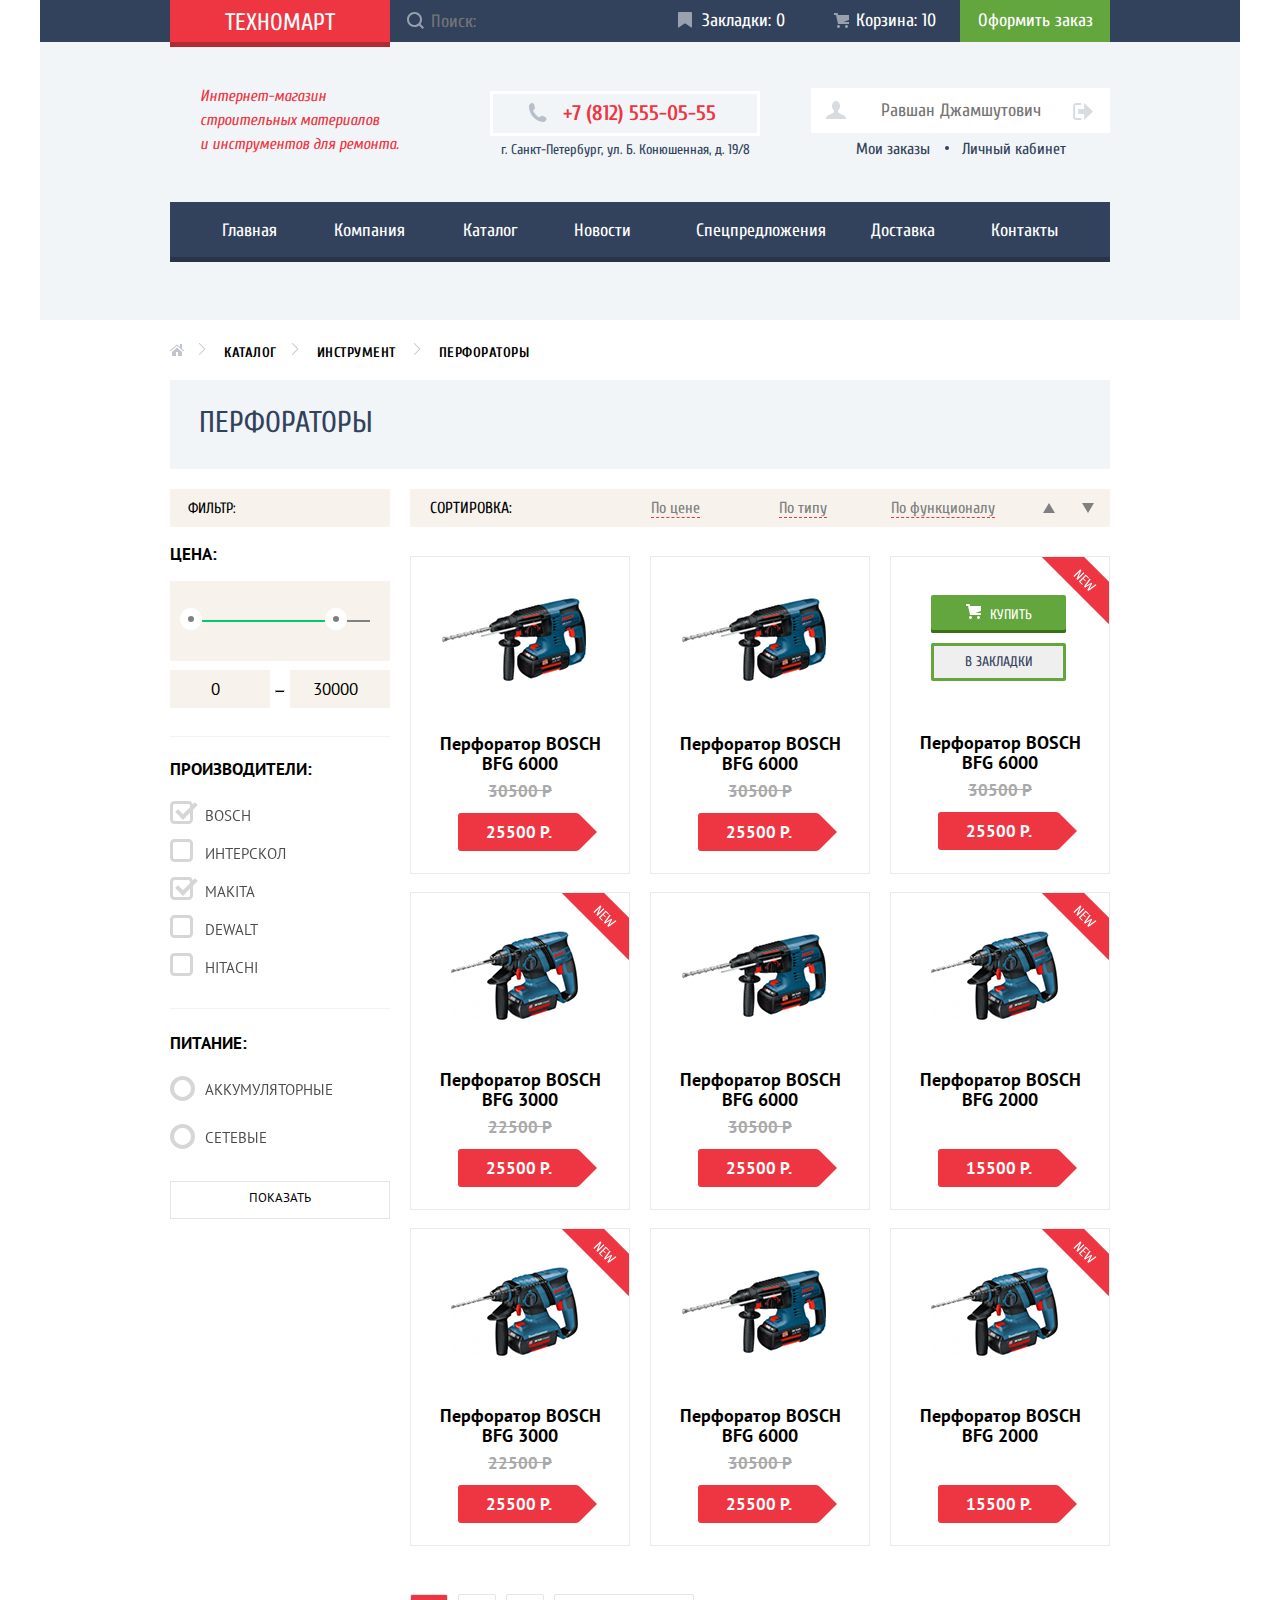
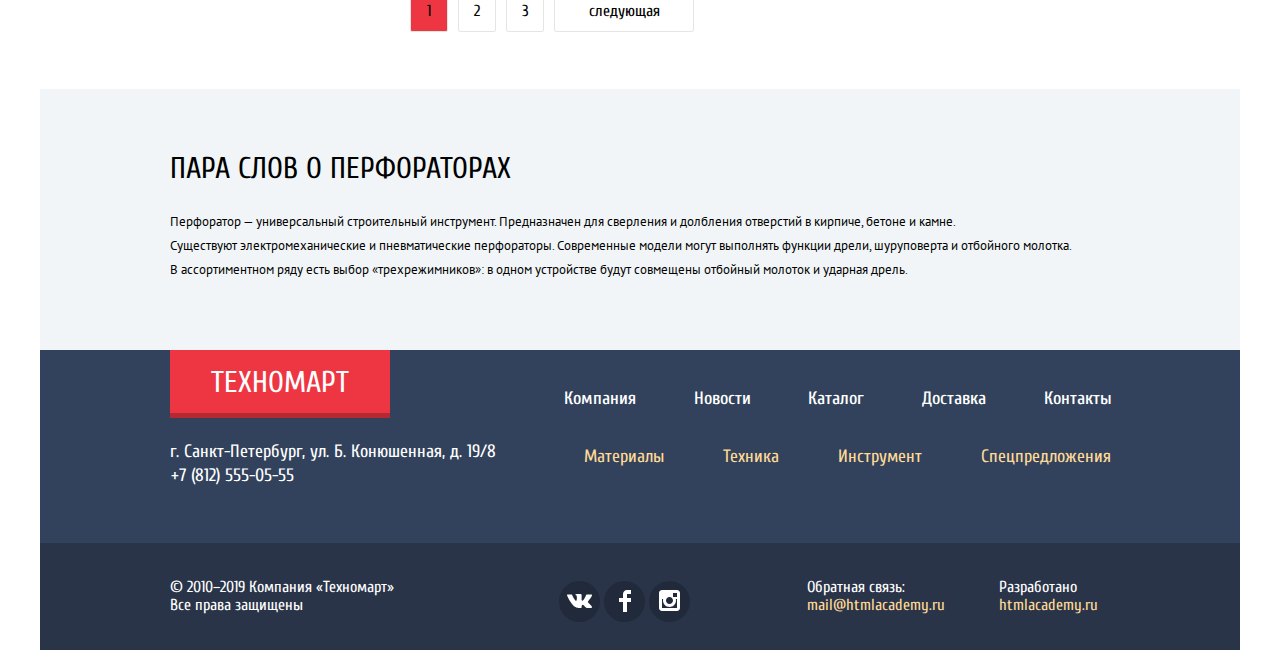
<file: sec_page/index.html>
<!DOCTYPE html>
<html class="secondary-page" lang="ru">
<head>
  <meta charset="UTF-8">
  <link rel="stylesheet" href="style.css">
  <meta name="viewport" content="width=device-width, initial-scale=1.0">
  <meta name="keywords" content="материалы, техника, инструменты, доставка">
  <meta name="description" content="У нас Вы можете найти самый большой выбор инструментов и материалов по низким ценам со сидкой!">
  <link href="https://fonts.googleapis.com/css2?family=Cuprum:ital,wght@0,400;0,700;1,400&family=PT+Sans:wght@400;700&display=swap" rel="stylesheet">
  <title>Техномарт</title>
</head>
<body class="page-body">
  <header class="header">
    <div class="header-container">
      <div class="header__logo">
        <a class="header__link" href="#">
          <p class="header__link_name">Техномарт</p>
        </a>
      </div>
         <form class="search-form" action="get">
              <div class="dws-input">
              <input type="text" class="search-txt" placeholder="Поиск:">
              </div>
          </form>
          <a class="header-mark" href="#">Закладки: 0</a>
          <a class="header-basket" href="#">Корзина: 10</a>
          <button class="header-order" type="button">Оформить заказ
        </button>
    </div>
  </header>

            <!-- End header -->
  <main class="main">
    <section class="first">
      <div class="main-container">
      <div class="main-wrapper">
      <p class="main-wrapper__intro">Интернет-магазин<br>строительных материалов <br>и инструментов для ремонта.</p>
      <div class="main-wrapper__phone-num">
       <a class="phone" href="tel:+7(812)555-05-55">+7 (812) 555-05-55</a>
        <a href="#">
        <p class="location">г. Санкт-Петербург, ул. Б. Конюшенная, д. 19/8
        </p>
      </a>
      </div>
      <form class="search-form__user" method="get" action="get">
        <div class="form-input">
          <label class="user-login" for="login"></label>
          <input class="search-user" type="user" placeholder="Равшан Джамшутович">
       </div>
        <a class="form-field personal-orders" href="#">Мои заказы
      </a>
      <a class="form-field personal-staff" href="#">Личный кабинет</a>
      </form>
      </div>
    </div>
    <div class="main-container">
      <nav class="main-nav">
        <div class="nav-container">
          <ul class="nav-container__items">
            <li><a href="index.html" target="_blank">Главная</a></li>
            <li><a href="../index.html">Компания</a></li>
            <li><a href="#">Каталог</a></li>
            <li><a href="#">Новости</a></li>
            <li><a href="#">Спецпредложения</a></li>
            <li><a href="#">Доставка</a></li>
            <li><a href="#">Контакты</a></li>
          </ul>
        </div>
      </nav>
      </div>
      </div>
    </section>
                      <!-- End first section -->
      <div class="main-container">
        <div class="home-links">
          <a class="home-link" href="#">
            <img src="../img/icon-home.svg" alt="home">
          </a>
        <ul class="catalog-list">
          <li class="catalog-list list-name"><h5>КАТАЛОГ</h5></li>
          <li class="catalog-list list-name"><h5>ИНСТРУМЕНТ</h5></li>
          <li class="catalog-list list-name"><h5>ПЕРФОРАТОРЫ</h5></li>
        </ul>
      </div>
        <h2 class="section-name">ПЕРФОРАТОРЫ</h2>
      <div class="right-column">
        <div class="sortation">
          <span>СОРТИРОВКА:</span>
          <ul>
          <li class="sortation-item"><a class="sortation-item__price" href="#">По цене</a></li>
          <li class="sortation-item"><a class="sortation-item__type" href="#">По типу</a></li>
          <li class="sortation-item"><a class="sortation-item__functions" href="#">По функционалу</a></li>
          <li class="sortation-item__type_btn-up"></li>
          <li class="sortation-item__type_btn-down"></li>
          </ul>
          </div>
        <ul class="main-list">
          <li class="main-list__item">
               <button class="default-hidden buy-btn">КУПИТЬ</button>
              <button class="default-hidden back-btn">В ЗАКЛАДКИ</button>
              <div class="img-container">
                <img class="img-bosch3" src="../img/Object(2).png" alt="drill" width="144" height="128">
              </div>
                <p class="main-list__item_name3">Перфоратор BOSCH</p>
                <p class="main-list__bfg">BFG 6000</p>
                  <span class="main-list__item_old-price"><del>30500 P</del></span>
                  <a href="">
                  <span class="red-arrow"><p class="main-list__item_new-price">25500 P.</p>
                  </span></a>
          </li>
          <li class="main-list__item">
            <button class="default-hidden buy-btn">КУПИТЬ</button>
              <button class="default-hidden back-btn">В ЗАКЛАДКИ</button>
              <div class="img-container">
                <img class="img-bosch3 "src="../img/Object(2).png" alt="drill" width="144" height="128">
                </div>
                <p class="main-list__item_name3">Перфоратор BOSCH</p>
                <p class="main-list__bfg">BFG 6000</p>
                  <span class="main-list__item_old-price"><del>30500 P</del></span>
                  <a href="">
                  <span class="red-arrow"><p class="main-list__item_new-price">25500 P.</p>
                  </span>
            </a>
          </li>
          <li class="main-list__item main-list__item_new">
              <button class="default-hidden buy-btn">КУПИТЬ</button>
              <button class="default-hidden back-btn">В ЗАКЛАДКИ</button>
           <p class="main-list__item_name3">Перфоратор BOSCH</p>
                <p class="main-list__bfg">BFG 6000</p>
                  <span class="main-list__item_old-price"><del>30500 P</del></span>
                   <a href="#">
                  <span class="red-arrow"><p class="main-list__item_new-price">25500 P.</p>
                  </span>
                  </a>
          </li>
          <li class="main-list__item main-list__item_new">
            <button class="default-hidden buy-btn">КУПИТЬ</button>
              <button class="default-hidden back-btn">В ЗАКЛАДКИ</button>
              <div class="img-container">
                <img class="img-bosch2" src="../img/Object(1).png" alt="drill" width="127" height="112">
                </div>
                <p class="main-list__item_name2">Перфоратор BOSCH</p>
                <p class="main-list__bfg">BFG 3000</p>
                  <span class="main-list__item_old-price"><del>22500 P</del></span>
                   <a href="#">
                  <span class="red-arrow"><p class="main-list__item_new-price">25500 P.</p>
                  </span>
            </a>
          </li>
          <li class="main-list__item">
            <button class="default-hidden buy-btn">КУПИТЬ</button>
              <button class="default-hidden back-btn">В ЗАКЛАДКИ</button>
              <div class="img-container">
                <img class="img-bosch3" src="../img/Object(2).png" alt="drill" width="144" height="128">
                </div>
                <p class="main-list__item_name3">Перфоратор BOSCH</p>
                <p class="main-list__bfg">BFG 6000</p>
                  <span class="main-list__item_old-price"><del>30500 P</del></span>
                   <a href="#">
                  <span class="red-arrow"><p class="main-list__item_new-price">25500 P.</p>
                  </span>
            </a>
          </li>
          <li class="main-list__item main-list__item_new">
            <button class="default-hidden buy-btn">КУПИТЬ</button>
              <button class="default-hidden back-btn">В ЗАКЛАДКИ</button>
              <div class="img-container">
                <img class="img-bosch4" src="../img/Object(1).png" alt="drill" width="127" height="112">
                </div>
                <p class="main-list__item_name4">Перфоратор BOSCH</p>
                <p class="main-list__bfg">BFG 2000</p>
                 <a href="#">
                  <span class="red-arrow"><p class="main-list__item_current-price">15500 P.</p>
                  </span>
            </a>
          </li>
          <li class="main-list__item main-list__item_new">
            <button class="default-hidden buy-btn">КУПИТЬ</button>
              <button class="default-hidden back-btn">В ЗАКЛАДКИ</button>
              <div class="img-container">
                <img class="img-bosch2" src="../img/Object(1).png" alt="drill" width="127" height="112">
                </div>
                <p class="main-list__item_name2">Перфоратор BOSCH</p>
                <p class="main-list__bfg">BFG 3000</p>
                  <span class="main-list__item_old-price"><del>22500 P</del></span>
                   <a href="#">
                  <span class="red-arrow"><p class="main-list__item_new-price">25500 P.</p>
                  </span>
            </a>
          </li>
          <li class="main-list__item">
            <button class="default-hidden buy-btn">КУПИТЬ</button>
              <button class="default-hidden back-btn">В ЗАКЛАДКИ</button>
              <div class="img-container">
                <img class="img-bosch3" src="../img/Object(2).png" alt="drill" width="144" height="128">
                </div>
                <p class="main-list__item_name3">Перфоратор BOSCH</p>
                <p class="main-list__bfg">BFG 6000</p>
                  <span class="main-list__item_old-price"><del>30500 P</del></span>
                  <a href="#">
                  <span class="red-arrow"><p class="main-list__item_new-price">25500 P.</p>
                  </span>
            </a>
          </li>
          <li class="main-list__item main-list__item_new">
            <button class="default-hidden buy-btn">КУПИТЬ</button>
              <button class="default-hidden back-btn">В ЗАКЛАДКИ</button>
              <div class="img-container">
                <img class="img-bosch4" src="../img/Object(1).png" alt="drill" width="127" height="112">
                </div>
                <p class="main-list__item_name4">Перфоратор BOSCH</p>
                <p class="main-list__bfg">BFG 2000</p>
                <a href="#">
                  <span class="red-arrow"><p class="main-list__item_current-price">15500 P.</p>
                  </span>
            </a>
            </li>
          </ul>
          <ul class="sec-pages">
            <li class="sec-page sec-page_selected"><a class="num-page_selected" href="#">1</a></li>
            <li class="sec-page"><a class="num-page" href="#">2</a></li>
            <li class="sec-page"><a class="num-page" href="#">3</a></li>
            <li class="sec-page sec-page_next"><a class="num-page" href="#">следующая</a></li>
          </ul>
        </div>
      </div>
      <aside class="left-column">
         <div class="left-column__wrapper">
            <input class="filter filter__main" type="filter" size="30" placeholder="ФИЛЬТР:">
               <h4 class="columns-header first-header">Цена:</h4>
             <div class="range-mark">
              <form method="get" action="https://up.htmlacademy.ru/">
                <fieldset class="filter__main-item">
                  <div class="range-filter">
                    <div class="range-controls">
                      <div class=scale>
                        <div class="bar"></div>
                        </div>
                        <div class="toggle toggle-min" tabindex="0"></div>
                        <div class="toggle toggle-max" tabindex="0"></div>
                    </div>
                    <div class="price-controls">
                      <label class="min-price">
                        <input type="number" name="min-price" value="0">
                      </label>
                         <hr class="min-max-price">
                      <label class="max-price">
                        <input type="number" name="max-price" value="30000">
                      </label>
                    </div>
                  </div>
                </fieldset>
              </form>
            </div>
            <hr class="line separate-line1">
              <h4 class="columns-header sec-header">Производители:</h4>
              <ul class="filter-options">
                <li class="filter-option filter-checkbox">
                  <input type="checkbox" class="visually-hidden filter-input-checkbox filter-input" name="product-bosch" id="filter-product-bosch" checked>
                  <label for="filter-product-bosch">Bosch</label>
                </li>
                 <li class="filter-option filter-checkbox"><input type="checkbox" class="visually-hidden filter-input-checkbox filter-input" name="product-interskol" id="filter-product-interskol">
                  <label for="filter-product-interskol">Интерскол</label>
                </li>
                <li class="filter-option filter-checkbox">
                  <input type="checkbox" class="visually-hidden filter-input-checkbox filter-input" name="product-makita" id="filter-product-makita" checked>
                  <label for="filter-product-makita">Makita</label>
                </li>
                <li class="filter-option filter-checkbox">
                  <input type="checkbox" class="visually-hidden filter-input-checkbox filter-input" name="product-dewalt" id="filter-product-dewalt">
                  <label for="filter-product-dewalt">Dewalt</label>
                </li>
                  <li class="filter-option filter-checkbox"><input type="checkbox" class="visually-hidden filter-input-checkbox filter-input" name="product-hitachi" id="filter-product-hitachi">
                  <label for="filter-product-hitachi">Hitachi</label>
                </li>
              </ul>
              <hr class="line separate-line2">
            <h4 class="columns-header third-header">Питание:</h4>
              <ul class="filter-options">
                <li class="filter-option filter-radio">
                  <input type="radio" name="dot" class="visually-hidden filter-input-radio filter-input" id="filter-accumulator">
                  <label for="filter-accumulator">Аккумуляторные</label>
                </li>
                <li class="filter-option filter-radio">
                  <input type="radio" name="dot" class="visually-hidden filter-input-radio filter-input" id="filter-electro">
                  <label for="filter-electro">Сетевые</label>
                </li>
                </ul>
            <a class="input-btn" href="https://echo.htmlacademy.ru/">ПОКАЗАТЬ</a>
          </div>
      </aside>
                    <!--  End aside -->
    </main>
                    <!-- End main -->

    <article class="article">
      <div class="main-container">
      <h2 class="article-header">ПАРА СЛОВ О ПЕРФОРАТОРАХ</h2>
        <p>Перфоратор — универсальный строительный инструмент. Предназначен для сверления и долбления отверстий в кирпиче, бетоне и камне.<br>
        Существуют электромеханические и пневматические перфораторы. Современные модели могут выполнять функции дрели, шуруповерта и отбойного молотка.
        <br>В ассортиментном ряду есть выбор «трехрежимников»: в одном устройстве будут совмещены отбойный молоток и ударная дрель.
        </p>
      </div>
    </article>
                    <!-- End article -->
    <footer class="footer">
      <div class="footer-container">
        <div class="container">
      <div class="main-logo__footer">
        <a class="header-link" href="#">
          <p class="tech-logo__footer">Техномарт</p>
        </a>
        </div>
        <a href="#">
          <p class="adress">г. Санкт-Петербург, ул. Б. Конюшенная, д. 19/8
          </p>
        </a>
        <a class="phone-footer" href="tel:+7(812)555-05-55">+7 (812) 555-05-55</a>
      </div>
        <div class="nav-container__footer">
          <ul class="main-items__footer">
            <li><a href="#">Компания</a></li>
            <li><a href="#">Новости</a></li>
            <li><a href="#">Каталог</a></li>
            <li><a href="#">Доставка</a></li>
            <li><a href="#">Контакты</a></li>
          </ul>
          <ul class="sec-nav__footer">
            <li><a href="#">Материалы</a></li>
            <li><a href="#">Техника</a></li>
            <li><a href="#">Инструмент</a></li>
            <li><a href="#">Спецпредложения</a></li>
          </ul>
        </div>
      </div>
    </footer>
                       <!--  End footer -->

      <section class="sixth">
        <ul class="footer-info">
          <li class="footer__all-rights">
            <p>© 2010–2019 Компания «Техномарт»<br>Все права  защищены</p>
          </li>
          <li class="footer__social-links">
            <a class="social-link" href="vk.com">
              <svg width="44" height="44" viewBox="0 0 44 44" fill="none" xmlns="http://www.w3.org/2000/svg"><path d="M24.5403 25.7281C25.4609 25.4384 26.6395 27.6406 27.8943 28.4834C28.836 29.1219 29.5573 28.9841 29.5573 28.9841L32.9017 28.9372C32.9017 28.9372 34.6495 28.8322 33.8232 27.4803C33.7549 27.3678 33.3389 26.4781 31.334 24.6472C29.2376 22.7319 29.5217 23.0422 32.0456 19.7309C33.5835 17.7125 34.1988 16.4797 34.0062 15.9547C33.8213 15.4494 32.6918 15.5806 32.6918 15.5806L28.9237 15.6059C28.5568 15.6069 28.2458 15.7175 28.1042 16.0887C28.1013 16.0925 27.5062 17.6506 26.7127 18.9753C25.0362 21.7775 24.3669 21.9266 24.0896 21.7512C23.4531 21.3453 23.6139 20.1228 23.6139 19.2537C23.6139 16.5378 24.0299 15.4053 22.7992 15.1128C22.388 15.0153 22.0876 14.9516 21.0389 14.9422C19.6985 14.9225 18.5603 14.9422 17.9151 15.2506C17.4866 15.4597 17.1582 15.9181 17.3575 15.9444C17.6079 15.9772 18.1693 16.0944 18.4697 16.4937C18.8559 17.0112 18.8443 18.1709 18.8443 18.1709C18.8443 18.1709 19.0649 21.3687 18.3243 21.7653C17.8159 22.0372 17.1206 21.4822 15.6252 18.9378C14.8615 17.6366 14.2847 16.1984 14.2847 16.1984C14.2847 16.1984 14.173 15.9312 13.9708 15.785C13.73 15.6116 13.393 15.5562 13.393 15.5562L9.81656 15.5787C9.81656 15.5787 9.27923 15.5937 9.08182 15.8244C8.90656 16.0287 9.06738 16.4506 9.06738 16.4506C9.06738 16.4506 11.8686 22.9016 15.0406 26.1509C17.9488 29.1341 21.2537 28.9362 21.2537 28.9362H22.7511C22.7511 28.9362 23.2027 28.8856 23.4338 28.6437C23.6495 28.4187 23.6399 27.9959 23.6399 27.9959C23.6399 27.9959 23.61 26.0187 24.5403 25.7281Z" fill="white"/>
          </svg>
            </a>
            <a class="social-link" href="facebook.com">
              <svg width="44" height="44" viewBox="0 0 44 44" fill="none" xmlns="http://www.w3.org/2000/svg">
               <path d="M28 15V11H24C21.7909 11 20 12.7909 20 15V19H16V23H20V33H24V23H28V19H24V15H28Z" fill="white"/>
              </svg>
            </a>
            <a class="social-link" href="instagram.com"><svg width="44" height="44" viewBox="0 0 44 44" fill="none" xmlns="http://www.w3.org/2000/svg"><path fill-rule="evenodd" clip-rule="evenodd" d="M14 11H29C30.65 11 32 12.35 32 14V29C32 30.65 30.65 32 29 32H14C12.35 32 11 30.65 11 29V14C11 12.35 12.35 11 14 11ZM25 21.5C25 19.57 23.43 18 21.5 18C19.57 18 18 19.57 18 21.5C18 23.43 19.57 25 21.5 25C23.43 25 25 23.43 25 21.5ZM14 29V20H15.181C15.0626 20.4913 15.0019 20.9947 15 21.5C15 25.0899 17.9101 28 21.5 28C25.0899 28 28 25.0899 28 21.5C27.9986 20.9946 27.9379 20.4912 27.819 20H29V29H14ZM25 18H29V14H25V18Z" fill="white"/>
            </svg>
          </a>
        </li>
          <li class="footer__academy-link">
            <p class="feedback">Обратная связь:<br>
            <a class="developers mail-link" href="https://htmlacademy.ru/intensive/htmlcss">mail@htmlacademy.ru</a></p>
            <p class="developed">Разработано<br>
            <a class="developers dev-link" href="https://htmlacademy.ru/intensive/htmlcss">htmlacademy.ru</a></p>
          </li>
        </ul>
      </section>
  </body>
</html>
</file>
<file: sec_page/style.css>
html{line-height:1.15;-webkit-text-size-adjust:100%}body{margin:0}main{display:block}h1{font-size:2em;margin:.67em 0}hr{box-sizing:content-box;height:0;overflow:visible}pre{font-family:monospace,monospace;font-size:1em}a{background-color:transparent}abbr[title]{border-bottom:none;text-decoration:underline;text-decoration:underline dotted}b,strong{font-weight:bolder}code,kbd,samp{font-family:monospace,monospace;font-size:1em}small{font-size:80%}sub,sup{font-size:75%;line-height:0;position:relative;vertical-align:baseline}sub{bottom:-.25em}sup{top:-.5em}img{border-style:none}button,input,optgroup,select,textarea{font-family:inherit;font-size:100%;line-height:1.15;margin:0}button,input{overflow:visible}button,select{text-transform:none}[type=button],[type=reset],[type=submit],button{-webkit-appearance:button}[type=button]::-moz-focus-inner,[type=reset]::-moz-focus-inner,[type=submit]::-moz-focus-inner,button::-moz-focus-inner{border-style:none;padding:0}[type=button]:-moz-focusring,[type=reset]:-moz-focusring,[type=submit]:-moz-focusring,button:-moz-focusring{outline:1px dotted ButtonText}fieldset{padding:.35em .75em .625em}legend{box-sizing:border-box;color:inherit;display:table;max-width:100%;padding:0;white-space:normal}progress{vertical-align:baseline}textarea{overflow:auto}[type=checkbox],[type=radio]{box-sizing:border-box;padding:0}[type=number]::-webkit-inner-spin-button,[type=number]::-webkit-outer-spin-button{height:auto}[type=search]{-webkit-appearance:textfield;outline-offset:-2px}[type=search]::-webkit-search-decoration{-webkit-appearance:none}::-webkit-file-upload-button{-webkit-appearance:button;font:inherit}details{display:block}summary{display:list-item}template{display:none}[hidden]{display:none}

:root{
  --basic-white: #fff;
  --basic-light-blue: #F1F5F7;
  --basic-dark-blue: #32425C;
  --basic-red: #EE3643;
  --special-yellow: #FFBF47;
  --bacic-green: #63A63E;

}

.page-body{
  width: 1200px;
  margin: 0 auto;
  padding: 0;
  font-family: 'Cuprum', 'PT Sans', sans-serif ;
  background-color: var(--basic-white);

}

a{
  text-decoration: none;
  color: #fff;
}

ul{
  list-style: none;
}

.main{
  min-height: 1647px;
}

.header-container{
  width: 940px;
  height: 42px;
  background-color: var(--basic-dark-blue);
  display: flex;
  justify-content: space-between;
  align-items: center;
  align-content: right;
  margin: 0 auto;

}

.first{
  min-height: 278px;
  background-color: var(--basic-light-blue);
}

.main-container{
  margin: 0 auto;
  width: 940px;
}

.header{
  width: 1200px;
  height: 42px;
  background-color: var(--basic-dark-blue);
  display: flex;

}

.main-container{
  margin: 0 auto;
  width: 940px;
}

.header-container{
  width: 940px;
  height: 42px;
  background-color: var(--basic-dark-blue);
  display: flex;
  justify-content: space-between;
  align-items: center;
  align-content: center;
  margin: 0 auto;

}

.header__logo{
  width: 220px;
  height: 51px;
  background-color: var(--basic-red);
  box-shadow: inset 0px -5px 0px rgba(0, 0, 0, 0.24);

}

.header__logo:active{
  background-color: #BA2732;
  transition: .4s;
}

.header__link_name{
  margin: 0;
  padding: 0;
  font-size: 24px;
  color: var(--basic-white);
  text-transform: uppercase;

}

.header__link_name{
  padding: 13px 57px 17px 55px;
}


.dws-input{
  margin-left: -2px;
}

.search-form{
  position: relative;
}

input[type="text"]{
  width: 230px;
  height: 42px;
  font-family: 'Cuprum';
  font-size: 18px;
  font-weight: 400;
  line-height: 24px;
  padding-left: 41px;
  background-color:  #32425C;
}

.search-txt{
  border: none;
  outline: none;
  padding: 0;

}

.dws-input:before{
  content: url("../img/lupa123.svg");
  top: 12px;
  left: 15px;
  position: absolute;
  opacity: 50%;

}

.dws-input:hover::before{
  content: url("../img/lupa456.svg");
  position: absolute;
  top: 12px;
  left: 15px;
  opacity: 100%;
  transition: .4s;
}

.search-txt:focus{
  background-color: #fff;
  color: #000;
  transition: .4s;
}

.header-mark{
  display: inline-block;
  width: 150px;
  height: 100%;
  color: #fff;
  font-size: 18px;
  font-weight: 400;
  line-height: 24px;
  text-align: center;
  margin-left: -2px;
  padding-top: 9px;
  box-sizing: border-box;

}

.header-mark:before{
  content: url(../img/icon-bookmark.svg);
  position: relative;
  right: 10px;
  top: 2px;
  opacity: 50%;
  color: #fff;

}

.header-mark:hover:before{
  opacity: 100%;
}

.header-mark:active{
  background-color: var(--basic-red);
}

.header-basket{
  display: inline-block;
  width: 150px;
  height: 100%;
  color: #fff;
  font-family: 'Cuprum';
  font-size: 18px;
  font-weight: 400;
  line-height: 24px;
  text-align: center;
  margin-right: -5px;
  padding-top: 9px;
  box-sizing: border-box;

}

.header-basket:before{
  content: url(../img/icon-cart.svg);
  position: relative;
  right: 7px;
  top: 2px;
  opacity: 50%;

}

.header-basket:hover:before{
  opacity: 100%;
}

.header-basket:active{
  background-color: var(--basic-red);
}

.header-order{
  width: 150px;
  height: 42px;
  background-color: #63A63E;
  font-family: 'Cuprum';
  font-size: 18px;
  font-weight: 400;
  line-height: 24px;
  text-align: center;
  color: #fff;
  outline: none;
  border: none;
  cursor: pointer;

}

.header-order:hover{
  background-color: #5FBB2D;
  transition: .4s;
}

.header-order:active{
  color: #fff;
  opacity: 75%;
}

           /* End header
*/
.main-wrapper{
  background-color: var(--basic-light-blue);
  display: flex;
  flex-wrap: wrap;
  align-items: center;
  justify-content: space-between;

}

.main-wrapper__intro{
  font-family: 'Cuprum';
  font-size: 16px;
  font-style: italic;
  font-weight: 400;
  line-height: 24px;
  letter-spacing: 0px;
  text-align: left;
  margin-left: 30px;
  margin-top: 42px;
  color: var(--basic-red);

}

.main-wrapper__phone-num{
  width: 270px;
  height: 45px;
  border: 3px solid #FFF;
  box-sizing: border-box;
  text-align: center;
  margin-left: 40px;
  margin-top: 12px;

}

.phone{
  display: block;
  font-family: 'Cuprum';
  font-size: 21px;
  font-weight: 700;
  line-height: 30px;
  letter-spacing: 0px;
  text-align: center;
  padding-top: 4px;
  padding-right: 7px;
  color: var(--basic-red);

}

.phone:before{
  content: url(../img/icon-phone.svg);
  position: relative;
  top: 2px;
  padding-right: 16px;

}

.location{
  margin: 0;
  margin-top: 10px;
  font-size: 14px;
  font-weight: 400;
  line-height: 24px;
  text-align: center;
  color: var(--basic-dark-blue);

}

.search-form__user{
  margin-top: 24px;
  position: relative;
}

input[type="user"]{
  width: 299px;
  height: 45px;
  font-family: 'Cuprum';
  font-size: 18px;
  font-weight: 400;
  line-height: 24px;
  margin-top: 9px;
  margin-right: 0;
  padding: 0;
  background-color:  #fff;
  box-sizing: border-box;
}

.search-user{
  border: none;
  outline: none;
  padding: 0;
  padding-left: 12px;
  text-align: center;

}

.search-txt:focus{
  background-color: #fff;
  color: #000;
  transition: .4s;
}

.search-form__user:before{
  content: url("../img/user_1.svg");
  position: absolute;
  left: 15px;
  top: 22px;
  z-index: 550;
  opacity: 20%;
}

.search-form__user:hover:before{
  opacity: 100%;
  transition: .4s;
}

.personal-btn{
  width: 30px;
  height: 30px;
  border: none;
  outline: none;
  position: relative;
  right: 40px;
  top: 11px;
  cursor: pointer;
  background: transparent;

}

.search-form__user:after{
  content: url("../img/icon-logout.svg");
  position: absolute;
  z-index: 222;
  top: 24px;
  right: 17px;
  opacity: 20%;

}

.search-form__user:hover:after{
  opacity: 100%;
  transition: .4s;
}

.search-form__user:active{
  opacity: 70%;
}

.form-field{
  display: inline-block;
  font-size: 16px;
  font-weight: 400;
  line-height: 18px;
  color: #32425C;
  position: relative;
  margin-top: 7px;
  margin-left: 45px;

}

.personal-staff{
  margin-left: 28px;
}

.personal-staff:before{
  content:"";
  position: absolute;
  bottom: 8px;
  left: -17px;
  width: 4px;
  height: 4px;
  border-radius: 50%;
  background-color: #32425C;

}

.form-field:hover{
  color: var(--basic-red);
  transition: .4s;
}

.form-field:active{
  color: #e0e0e0;

}
.main-nav{
  display: flex;
  margin-top: 30px;
  margin-bottom: 0;

}

.nav-container{
  width: 940px;
  min-height: 60px;
  background-color: var(--basic-dark-blue);
  box-shadow: inset 0px -5px 0px #293449;

}

.nav-container__items{
  display: flex;
  flex-wrap: wrap;
  justify-content: space-around;
  box-sizing: border-box;
  align-items: center;
  margin: 0;
  padding: 0;

}

.nav-container__items a{
  display: flex;
  flex-wrap: wrap;
  align-items: center;
  width: 110px;
  height: 58px;
  display: flex;
  flex-wrap: wrap;
  justify-content: space-around;
  align-items: center;
  color: #fff;
  font-family: 'Cuprum';
  font-size: 18px;
  font-style: normal;
  font-weight: 400;
  line-height: 24px;
  margin: 0 auto;
  margin-top: -2px;

}

.nav-container__items li:last-child{
  margin-right: 18px;
}

.nav-container__items li:nth-child(6){
   margin-right: -12px;
}

.nav-container__items li:nth-child(5){
  width: 140px;
  height: 58px;
  margin-right: 3px;
  padding-top: 2px;

}

.nav-container__items li:nth-child(4){
   margin-left: -22px;
}

.nav-container__items li:nth-child(3){
  margin-left: -13px;
}

.nav-container__items li:nth-child(2){
  margin-left: -14px;

}

.nav-container__items li:first-child{
  margin-left: 13px;
}

.nav-container__items li:hover{
  background-color:  #293449;
  transition: .4s;

}

.nav-container__items a:active{
  background-color: #1D2739;
  opacity: 50%;
  transition: .4s;
}

.home-links{
  display: flex;
  flex-wrap: wrap;
}

.home-link{
  margin-top: 22px;
}

.catalog-list{
  display: flex;
  flex-wrap: wrap;
  margin: 0;

}

.list-name{
  display: flex;
  justify-content: space-between;
  padding-left: 0;
  position: relative;
  font-family: inherit;
  font-size: 17px;
  font-weight: 400;
  line-height: 18px;
  letter-spacing: 0.5px;

}

.catalog-list .list-name:last-child{
  margin-left: 43px;
}

.catalog-list .list-name:nth-child(2){
  margin-left: 40px;
}

.list-name:before{
content: url(../img/icon-right-small.svg);
position: absolute;
top: 22px;
left: -26px;

}

.section-name{
  width: 100%;
  height: 89px;
  margin: 0;
  margin-top: -5px;
  padding-top: 29px;
  padding-left: 29px;
  text-align: left;
  color: var(--basic-dark-blue);
  background-color: var(--basic-light-blue);
  box-sizing: border-box;
  font-family: 'Cuprum';
  font-size: 30px;
  font-weight: 400;
  line-height: 28px;

}


                  /*End aside left-column*/

.right-column{
  width: 700px;
  min-height: 1221px;
  float: right;
  clear: both;

}

.sortation{
  width: 700px;
  height: 38px;
  margin-top: 20px;
  display: flex;
  flex-wrap: wrap;
  background-color: #F7F3EC;

}

.sortation span{
  display: block;
  min-width: 241px;
  box-sizing: border-box;
  padding-left: 20px;
  padding-top: 10px;

}

.sortation ul{
  padding: 0;
  margin: 0;
  width: 459px;
  display: flex;
  justify-content: space-between;
  align-items: center;

}

.sortation ul li:nth-child(2){
  margin-left: 15px;
  box-sizing: border-box;
}

.sortation ul li:nth-child(3){
  margin-right: -15px;
  box-sizing: border-box;
}

.sortation ul li:nth-child(4){
  margin-right: -35px;
}

.sortation ul li:nth-child(5){
  margin-right: 17px;
}

.sortation-item__price,
.sortation-item__type,
.sortation-item__functions{
  border-bottom: 1px dashed var(--basic-red);
  color: grey;
}

.sortation-item a:hover{
  color: #000;
  border-bottom: 1px solid var(--basic-red);
  transition: .4s;
}

.sortation-item a:active{
  color: var(--basic-red);
}

.sortation-item__type_btn-up{
  width: 0;
  height: 0;
  border-top: 6px solid transparent;
  border-bottom: 6px solid transparent;
  border-right: 10px solid grey;
  transform: rotate(90deg);
  cursor: pointer;

}

.sortation-item__type_btn-down {
  width: 0;
  height: 0;
  border-top: 6px solid transparent;
  border-bottom: 6px solid transparent;
  border-left: 10px solid grey;
  transform: rotate(90deg);
  cursor: pointer;

}

.sortation-item__type_btn-up:hover{
  border-right: 10px solid #000;
  transition: .4s;
}

.sortation-item__type_btn-down:hover{
  border-left: 10px solid #000;
  transition: .4s;
}

.sortation-item__type_btn-up:active{
  border-right: 10px solid var(--basic-red);
  transition: .4s;
}

.sortation-item__type_btn-down:active{
  border-left: 10px solid var(--basic-red);
  transition: .4s;
}


.main-list{
  margin: 0;
  margin-top: 29px;
  padding: 0;
  display: grid;
  grid-template-columns: 220px 220px 220px;
  grid-template-rows: 318px 318px 318px;
  grid-row-gap: 18px;
  grid-column-gap: 20px;

}

.main-list__item{
  width: 220px;
  height: 318px;
  margin: 0;
  border: 1px solid #EAEAEA;
  display: flex;
  flex-wrap: wrap;
  flex-direction: column;
  box-sizing: border-box;
  position: relative;

}

.main-list__item_new{
  display: flex;
  flex-wrap: wrap;
  flex-direction: column;
  border: 1px solid #EAEAEA;
  box-sizing: border-box;
  background-image: url(../img/new.svg);
  background-position: right top;
  background-repeat: no-repeat;

}

.default-hidden,
.buy-btn,
.back-btn{
  display: none;
  position: absolute;
}

.main-list__item:hover .default-hidden{
  display: block;
}

.buy-btn{
  width: 135px;
  height: 38px;
  background: #63A63E;
  box-shadow: inset 0px -3px 0px #367315;
  border-radius: 2px;
  color: #fff;
  outline: none;
  border: none;
  cursor: pointer;

}

.buy-btn:before{
  content: url(../img/icon-cart.svg);
  padding-right: 9px;
  padding-top: 3px;

}

.back-btn{
  width: 135px;
  height: 38px;
  border: 3px solid #63A63E;
  box-sizing: border-box;
  border-radius: 2px;
  color: var(--basic-dark-blue);
  outline: none;
  cursor: pointer;

}

.buy-btn, .back-btn{
  margin-top: 38px;
  margin-left: 40px;
  font-family: 'Cuprum';
  font-size: 14px;
  font-weight: 400;
  line-height: 18px;
  text-align: center;

}

.back-btn{
  margin-top: 87px;

}

.buy-btn:hover{
  background-color: #5FBB2D;
  transition: .4s;
}

.buy-btn:active{
  background-color: #518534;
  transition: .4s;
}

.back-btn:hover{
  border-color: #32425C;
  transition: .4s;
}

.back-btn:active{
  border-color: #32425C;
  opacity: 50%;
  transition: .4s;
}

.img-container{
  width: 100%;
  height: 165px;
  display: flex;
  align-items: center;
  justify-content: center;

}

.img-bosch3,
.img-bosch2,
.img-bosch4{
  margin-right: 12px;
}

.main-list__item:hover{
  box-shadow: 3px 3px 15px 3px #d4d4d4;
  transition: .4s;
}

 .main-list__item:hover .img-container{
 visibility: hidden;
}

.main-list__item:nth-child(3n+6) .red-arrow{
  margin-top: 39px;
}

.main-list__item:nth-child(3) .buy-btn{
  display: block;
  position: relative;
  margin-top: 38px;
}

.main-list__item:nth-child(3) .back-btn{
  display: block;
  position: relative;
  margin-top: 10px;
}

.main-list__item:nth-child(3) .main-list__item_name3{
  margin-top: 40px;
}

.main-list__item_name1,
.main-list__item_name2,
.main-list__item_name3,
.main-list__item_name4{
  margin: 0;
  margin-bottom: 0;
  padding-top: 12px;
  color: #000;
  font-family: 'PT Sans';
  font-size: 18px;
  font-weight: 700;
  line-height: 20px;
  display: flex;
  justify-content: center;

}

.main-list__bfg{
  margin: 0;
  color: #000;
  font-family: 'PT Sans';
  font-size: 18px;
  font-weight: 700;
  line-height: 20px;
  text-align: center;

}

.main-list__item_old-price{
  margin: 0;
  padding-top: 8px;
  font-family: 'PT Sans';
  font-size: 17px;
  font-weight: 700;
  line-height: 18px;
  display: flex;
  justify-content: center;
  color: #A9A9A9;

}

.red-arrow{
  width: 121px;
  height: 38px;
  display: block;
  position: absolute;
  background: var(--basic-red);
  color:#fff;
  -moz-border-radius: 3px;
  -webkit-border-radius: 3px;
  border-radius: 3px;
  margin-left: 15px;
  margin-top: 17px;

}

.red-arrow:after{
  content: '';
  position: absolute;
  width: 0;
  height: 0;
  border: 20px solid;
  border-color: transparent transparent transparent var(--basic-red);
  bottom: -0.5px;
  left: 98%;
  margin-top: -25px;
  border-radius: 14%;
}

.main-list__item_new .red-arrow{
  margin-left: 47px;
  margin-top: 13px;
}

.main-list__item .red-arrow{
  margin-left: 47px;
  margin-top: 13px;
}

.main-list__item-new .red-arrow:last-child{
  margin-top: 43px;

}

.main-list__item_new-price,
.main-list__item_current-price{
  margin: 0;
  font-family: 'PT Sans';
  text-align: center;
  padding-top: 10px;
  font-size: 17px;
  font-weight: 700;
  line-height: 18px;
  color: #fff;

}

.sec-pages{
  margin: 0;
  margin-top: 48px;
  padding: 0;
  display: flex;
  flex-wrap: wrap;

}

.sec-page{
  width: 38px;
  height: 38px;
  background: transparent;
  border: 1px solid #E5E5E5;
  border-radius: 2px;
  text-align: center;
  align-items: center;
  box-sizing: border-box;
  padding-top: 7px;

}

.sec-page_next{
  width: 140px;
  height: 38px;
  background: transparent;
  border: 1px solid #E5E5E5;
  box-sizing: border-box;
  border-radius: 2px;
  text-align: center;

}

.sec-page_selected{
  margin-left: 0;
  background-color: var(--basic-red);
}

.sec-page:nth-child(n+2){
  margin-left: 10px;
}

.num-page_selected,
.num-page{
  display: flex;
  justify-content: center;
  width: 100%;
  height: 100%;
  color: #000;

}

.sec-page:active{
  border: 1px solid var(--basic-red);
  background-color: var(--basic-red);
}

.info{
  width: 907px;
  height: 74px;
  font-family: 'PT Sans';
  font-size: 13px;
  font-weight: 400;
  line-height: 24px;
  text-align: left;

}
              /*End right-column*/

.left-column{
  margin-top: 20px;
  width: 220px;
  height: 1200px;
  float: left;
  margin-left: 130px;

}

.range-mark{
  min-height: 150px;
}

.filter__main{
  width: 220px;
  height: 38px;
  padding-left: 18px;
  background-color: #F7F3EC;
  border: none;
  outline: none;
  font-size: 15px;
  font-weight: 400;
  line-height: 18px;
  box-sizing:  border-box;

}

.filter__main-item{
  margin: 0;
  padding: 0;
  border: none;

}

.filter__main::placeholder{
  color:#000;
}

.range-filter{
  width: 220px;
  height: 80px;
  margin-top: 12px;
  background-color: #F7F3EC;

}

.filter__main-item legend{
  font-family: 'PT Sans';
  font-size: 17px;
  font-weight: 400;
  line-height: 18px;
  text-align: center;

}

.range-controls{
  position: relative;
  height: 41px;
  padding-top: 39px;
  padding-right: 20px;
  padding-left: 20px;
  margin-bottom: 9px;
  background-color: #F7F3EC;
  border-radius: 5px;
}

.range-controls .scale{
  height: 2px;
  background-color: grey;
}

.range-controls .bar{
  width: 85%;
  height: 2px;
  background-color: #00CA74;

}

.range-controls .toggle{
  position: absolute;
  top: 27px;
  left: 0;
  width: 6px;
  height: 6px;
  padding: 0;
  border: 8px solid #fff;
  background-color: grey;
  border-radius: 50%;
  box-shadow: 0 2px 1px 0 #F7F3EC;
  cursor: pointer;

}

.range-controls .toggle-min{
  left: 10px;
}

.range-controls .toggle-max{
  left: 155px;
}

.price-controls{
  display: flex;
  justify-content: space-between;
}

.price-controls input{
  padding: 0;
  padding-left: 5px;
  width: 95px;
  height: 38px;
  font-family: 'PT Sans';
  border: none;
  background-color: #F7F3EC;
  font-size: 17px;
  font-weight: 400;
  text-align: center;
  border: none;
  outline: none;

}

.min-max-price{
  width: 8px;
  height: 1px;
  margin: 0;
  margin-top: 20px;
  background-color: black;
}

.line{
  height: 1px;
  width: 220px;
  color: #F7F3EC;
  background-color: #F7F3EC;
  border: 0;
  margin-left: 0

}
.separate-line1{
  margin-top: 17px;
}

.separate-line2{
  margin-top: 31px;
}

.columns-header{
  margin: 0;
  font-family: 'PT Sans';
  font-size: 17px;
  font-weight: 700;
  line-height: 30px;
  text-align: left;
  text-transform: uppercase;
}

.first-header{
  margin-top: 12px;
}

.sec-header{
  margin-top: 17px;
}

.third-header{
  margin-top: 19px;
}
.left-column__header::last-child{
  margin-top: 30px;
}

.visually-hidden{
  visibility: hidden;
}

.filter-options label{
  position: relative;
  display: block;
  cursor: pointer;
  user-select: none;
  font-family: inherit;
  text-transform: uppercase;
  font-family: inherit;
  font-size: 15px;
  font-weight: 400;
  line-height: 19px;

}

.filter-options{
  display: flex;
  flex-direction: column;
  margin: 0;
  margin-top: 3px;
  padding-left: 35px;
  font-family: 'PT Sans';
  font-size: 15px;
  font-weight: 400;
  line-height: 19px;

}

.filter-options .filter-radio:nth-child(2){
  margin-top: 10px;
}
.filter-input-checkbox + label:before{
  content:"";
  position: absolute;
  left: -35px;
  top: -5px;
  width: 17px;
  height: 17px;
  border: 3px solid #C5C5C5;
  border-radius: 20%;

}

.filter-input-checkbox:checked + label:after{
  position: absolute;
  content:"";
  left: -24px;
  top: -8px;
  width: 7px;
  height: 17px;
  border: solid #C5C5C5;
  border-width: 0 4px 4px 0;
  transform: rotate(45deg);

}

.filter-input-radio + label:before{
  content:"";
  position: absolute;
  left: -35px;
  top: -4px;
  width: 17px;
  height: 17px;
  border: 4px solid #C5C5C5;
  border-radius: 50%;

}

.filter-input-radio:checked + label:after{
  content:"";
  position: absolute;
  left: -26px;
  top: 5px;
  width: 7px;
  height: 7px;
  background-color: #C5C5C5;
  border-radius: 50%;

}

.filter-option{
  opacity: 70%;
}

.filter-option:hover{
  opacity: 100%;
}

.input-btn{
  display: inline-block;
  width: 220px;
  height: 38px;
  margin-top: 34px;
  background-color: #fff;
  font-family: 'PT Sans';
  font-size: 13px;
  font-weight: 400;
  line-height: 18px;
  text-align: center;
  text-transform: uppercase;
  border: 1px solid #E5E5E5;
  outline: none;
  cursor: pointer;
  color: #000;
  box-sizing: border-box;
  padding-top: 7px;

}

                 /* End aside/main*/

.article{
  width: 1200px;
  min-height: 261px;
  background-color: #F1F5F7;

}

.article-header{
  margin: 0;
  padding-top: 65px;
  font-family: 'Cuprum';
  font-size: 30px;
  font-weight: 400;
  line-height: 30px;
  letter-spacing: 0px;

}

.article p{
  padding-top: 13px;
  font-family: 'PT Sans';
  font-size: 13px;
  font-weight: 400;
  line-height: 24px;
  letter-spacing: 0px;

}

                /*End article*/

.footer{
  margin: 0 auto;
  height: 193px;
  background-color: #32425C;

}

.footer-container{
  display: flex;
}

.footer p{
  color: #fff;
  display: flex;
}
.container{
  width: 330px;
  height: 193px;
  margin-left: 130px;

}

.main-logo__footer{
  width: 220px;
  height: 68px;
  background-color: var(--basic-red);
  box-shadow: inset 0px -5px 0px rgba(0, 0, 0, 0.24);

}

.adress{
  margin: 0;
  margin-top: 22px;
  font-family: 'Cuprum';
  font-size: 18px;
  font-weight: 400;
  line-height: 24px;

}

.phone-footer{
  padding-top: 1px;
  padding-left: 1px;
  font-family: 'Cuprum';
  font-size: 18px;
  font-weight: 400;
  line-height: 24px;
  color: #fff;

}

.tech-logo__footer{
  font-size: 30px;
  padding: 16px 41px 25px 41px;
  margin: 0;
  text-transform: uppercase;
  font-family: 'Cuprum';

}

.nav-container__footer{
  width: 606px;
  height: 193px;
  margin-top: 37px;
  margin-left: 35px;
  background-color: transparent;

}

.main-items__footer{
  margin: 0;
  padding: 0;
  display: flex;
  justify-content: space-around;

}

.main-items__footer a{
  color: #fff;
  font-family: 'Cuprum';
  font-size: 18px;
  font-weight: 500;
  line-height: 24px;
  text-align: left;
  font-stretch: normal;

}

.main-items__footer a:hover{
  border-bottom: 1px solid #fff;
}

.main-items__footer a:active{
  opacity: 50%;
  border-bottom: none;
}


.sec-nav__footer{
  margin: 0;
  padding: 0;
  display: flex;
  justify-content: space-around;
  margin-left: 17px;
  margin-top: 34px;
  padding-left: 2px;

}

.sec-nav__footer a{
  font-family: 'Cuprum';
  font-size: 18px;
  font-weight: 400;
  line-height: 24px;
  color: #ffda96;

}

.sec-nav__footer a:hover{
  border-bottom: 1px solid #ffda96;
}

.sec-nav__footer a:active{
  opacity: 50%;
  border-bottom: none;
}

.sixth{
  background-color:  #293449;
  height: 107px;
}

.footer-info{
  margin: 0 auto;
  width: 940px;
  padding: 0;
  padding-top: 35px;
  display: flex;
  justify-content: space-between;

}

.mail-link, .dev-link{
  color: #ffda96;
}

.footer__social-links{
  display: flex;
  justify-content: space-around;
  margin-left: 47px;
  padding-left: 0;

}

.social-link{
  width: 41px;
  height: 41px;
  border-radius: 50%;
  background-color: #212A3A;
  text-align: center;
  margin-top: 3px;

}

.social-link svg{
  margin-top: -2px;
  margin-left: -1px;
}

.social-link:nth-child(2){
  margin-right: 4px;
  margin-left: 4px;
}

.social-link:hover{
  background-color: var(--basic-red);
  transition: .4s;
}

.sixth p{
  color: #fff;
  margin: 0;
}

.phone-sec{
  color: #fff;
}

.footer__academy-link{
  display: flex;
}

.feedback{
  padding-right: 54px;
  font-family: 'Cuprum';
  font-size: 16px;
  font-weight: 400;
  line-height: 18px;

}

.developed{
  padding-right: 12px;
  font-family: 'Cuprum';
  font-size: 16px;
  font-weight: 400;
  line-height: 18px;

}

.developers:active{
color: var(--basic-red);
}
</file>
